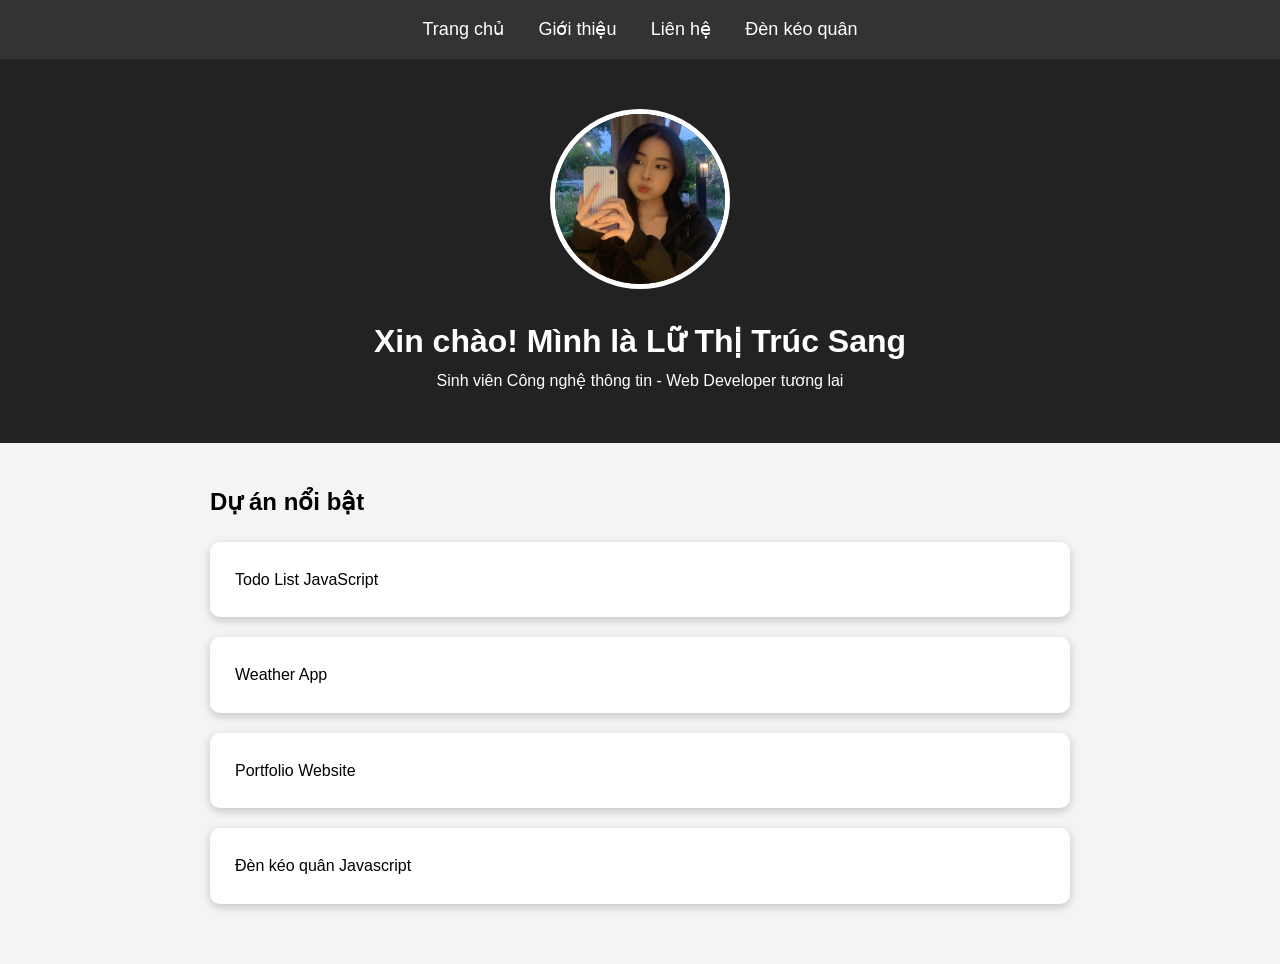
<file: index.html>
<!DOCTYPE html>
<html lang="vi">

<head>

    <meta charset="UTF-8">

    <meta name="viewport" content="width=device-width, initial-scale=1.0">

    <title>Lữ Thị Trúc Sang - Portfolio</title>

    <link rel="stylesheet" href="css/style.css">

</head>


<body>


    <nav>

        <a href="index.html">Trang chủ</a>

        <a href="about.html">Giới thiệu</a>

        <a href="contact.html">Liên hệ</a>

        <a href="denkeoquan.html">Đèn kéo quân</a>

    </nav>



    <header>

        <img src="images/avatar.jpg" class="avatar">


        <h1>
            Xin chào! Mình là Lữ Thị Trúc Sang
        </h1>


        <p>
            Sinh viên Công nghệ thông tin - Web Developer tương lai
        </p>


    </header>




    <section>


        <h2>Dự án nổi bật</h2>


        <div class="project">
            Todo List JavaScript
        </div>


        <div class="project">
            Weather App
        </div>


        <div class="project">
            Portfolio Website
        </div>


        <div class="project">
            Đèn kéo quân Javascript
        </div>



    </section>



    <script src="js/script.js"></script>


</body>

</html>
</file>
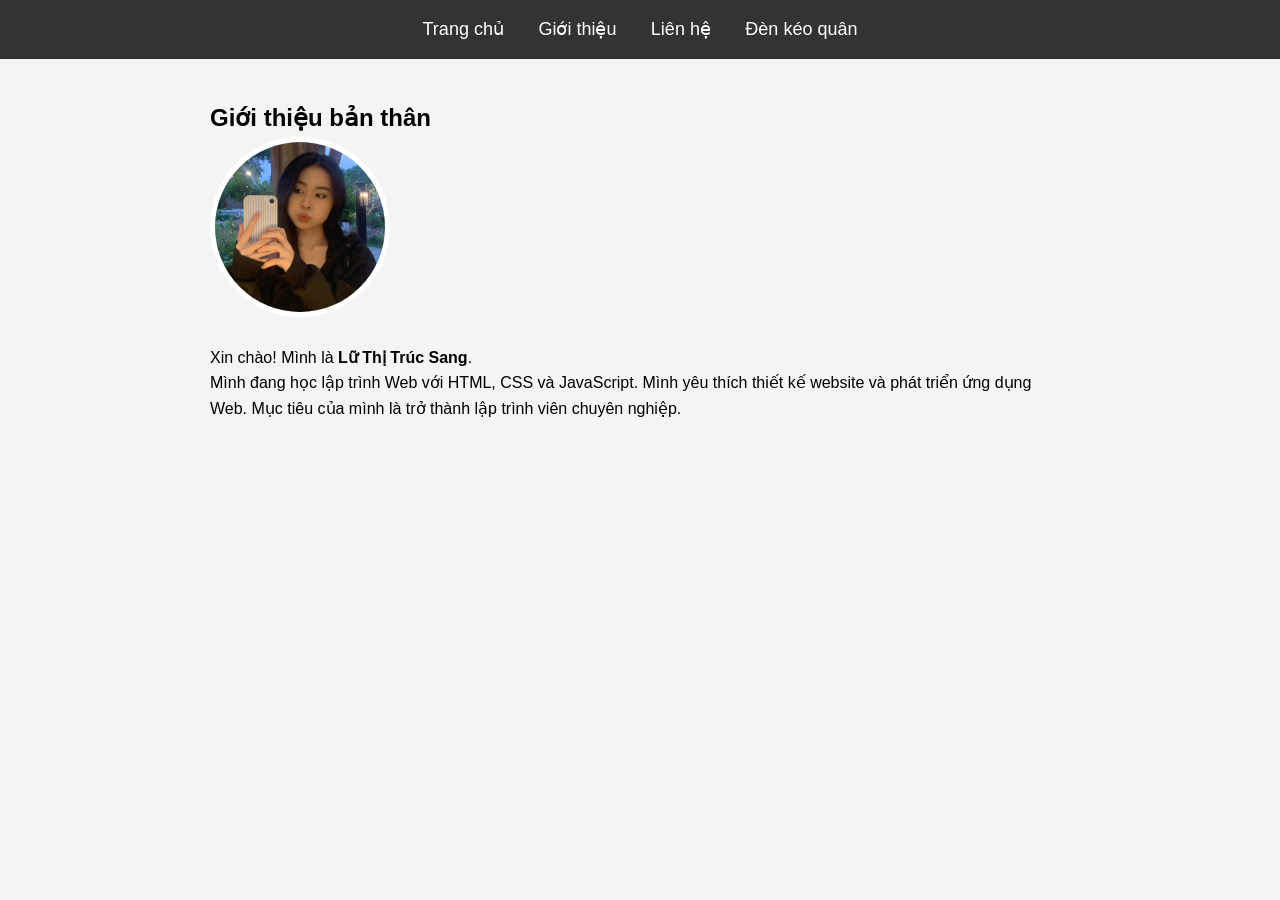
<file: about.html>
<!DOCTYPE html>
<html lang="vi">


<head>

    <meta charset="UTF-8">

    <meta name="viewport" content="width=device-width, initial-scale=1.0">


    <title>Giới thiệu</title>


    <link rel="stylesheet" href="css/style.css">

</head>



<body>


    <nav>

        <a href="index.html">Trang chủ</a>

        <a href="about.html">Giới thiệu</a>

        <a href="contact.html">Liên hệ</a>

        <a href="denkeoquan.html">Đèn kéo quân</a>

    </nav>




    <section>


        <h1>Giới thiệu bản thân</h1>


        <img src="images/avatar.jpg" class="avatar">



        <p>
            Xin chào! Mình là <b>Lữ Thị Trúc Sang</b>.
        </p>


        <p>
            Mình đang học lập trình Web với HTML, CSS và JavaScript.
            Mình yêu thích thiết kế website và phát triển ứng dụng Web.
            Mục tiêu của mình là trở thành lập trình viên chuyên nghiệp.
        </p>



    </section>




    <script src="js/script.js"></script>


</body>


</html>
</file>
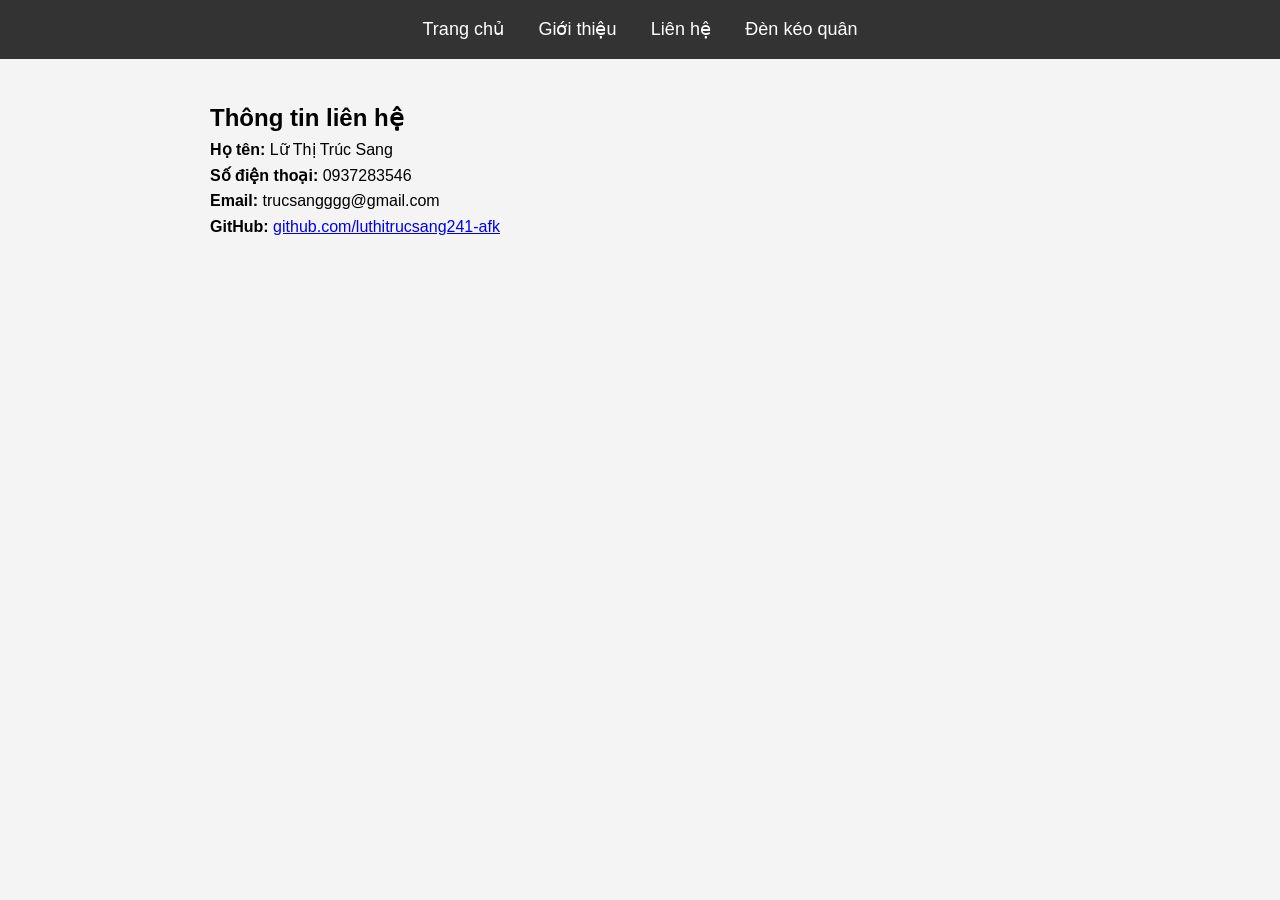
<file: contact.html>
<!DOCTYPE html>
<html lang="vi">


<head>

    <meta charset="UTF-8">

    <meta name="viewport" content="width=device-width, initial-scale=1.0">


    <title>Liên hệ</title>


    <link rel="stylesheet" href="css/style.css">

</head>



<body>


    <nav>

        <a href="index.html">Trang chủ</a>

        <a href="about.html">Giới thiệu</a>

        <a href="contact.html">Liên hệ</a>

        <a href="denkeoquan.html">Đèn kéo quân</a>

    </nav>




    <section>


        <h1>Thông tin liên hệ</h1>



        <p>
            <strong>Họ tên:</strong> Lữ Thị Trúc Sang
        </p>


        <p>
            <strong>Số điện thoại:</strong> 0937283546
        </p>


        <p>
            <strong>Email:</strong> trucsangggg@gmail.com
        </p>



        <p>

            <strong>GitHub:</strong>

            <a href="https://github.com/luthitrucsang241-afk" target="_blank">

                github.com/luthitrucsang241-afk

            </a>

        </p>



    </section>




    <script src="js/script.js"></script>


</body>


</html>
</file>
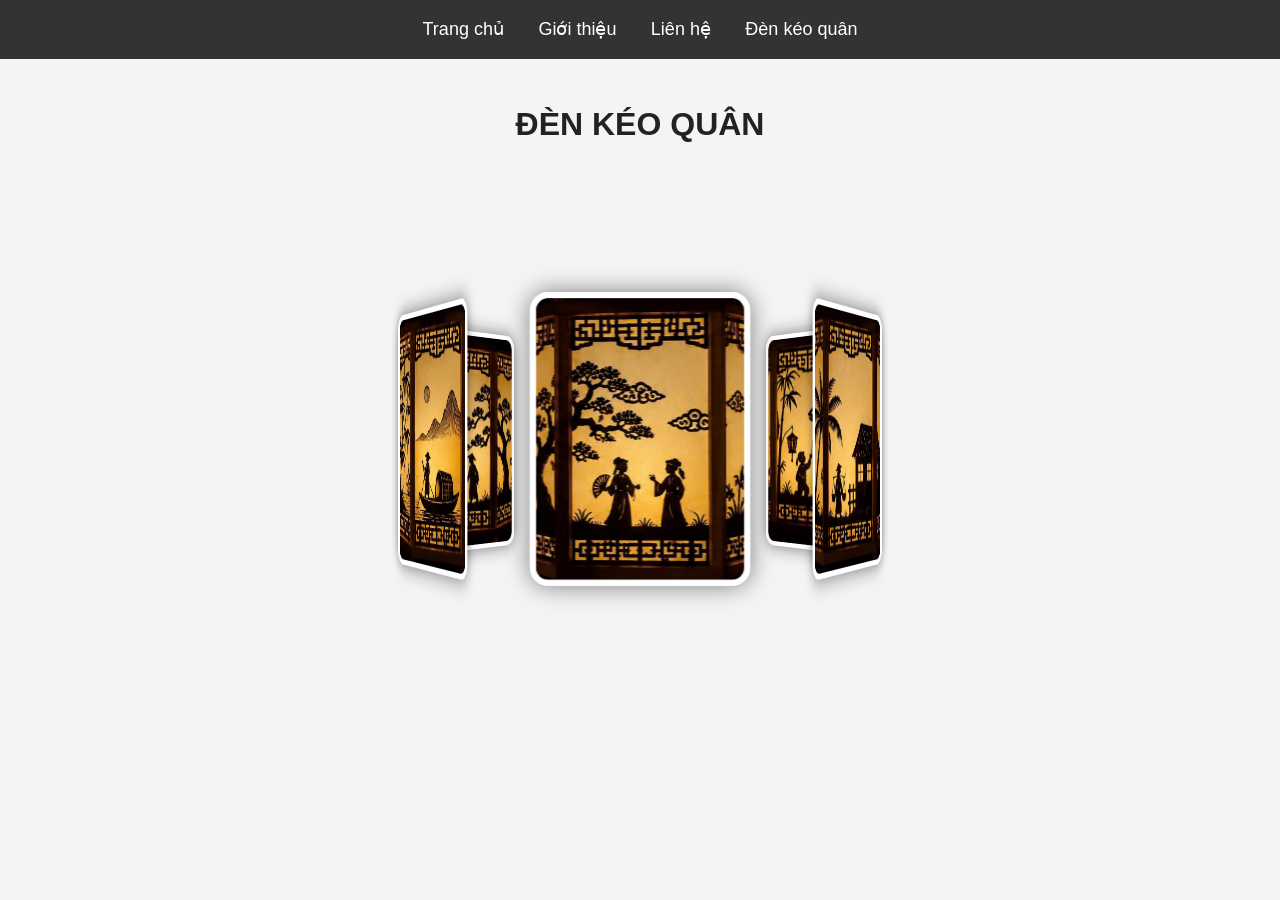
<file: denkeoquan.html>
<!DOCTYPE html>
<html lang="vi">

<head>

    <meta charset="UTF-8">

    <meta name="viewport" content="width=device-width, initial-scale=1.0">

    <title>Đèn kéo quân - Lữ Thị Trúc Sang</title>

    <link rel="stylesheet" href="css/style.css">

</head>


<body>


    <nav>

        <a href="index.html">Trang chủ</a>

        <a href="about.html">Giới thiệu</a>

        <a href="contact.html">Liên hệ</a>

        <a href="denkeoquan.html">Đèn kéo quân</a>

    </nav>



    <h1 class="title">
        ĐÈN KÉO QUÂN
    </h1>



    <div class="scene">


        <div class="lantern" id="lantern">


            <div class="face">
                <img src="images/1.jpg" alt="Ảnh 1">
            </div>


            <div class="face">
                <img src="images/2.jpg" alt="Ảnh 2">
            </div>


            <div class="face">
                <img src="images/3.jpg" alt="Ảnh 3">
            </div>


            <div class="face">
                <img src="images/4.jpg" alt="Ảnh 4">
            </div>


            <div class="face">
                <img src="images/5.jpg" alt="Ảnh 5">
            </div>


            <div class="face">
                <img src="images/6.jpg" alt="Ảnh 6">
            </div>



        </div>


    </div>




    <script src="js/denkeoquan.js"></script>


</body>

</html>
</file>
<file: css/style.css>
* {

    margin: 0;

    padding: 0;

    box-sizing: border-box;

}



body {

    font-family: "Segoe UI", Arial, sans-serif;

    background: #f4f4f4;

    line-height: 1.6;

}



/* MENU */

nav {

    background: #333;

    padding: 15px;

    text-align: center;

}



nav a {

    color: white;

    text-decoration: none;

    margin: 0 15px;

    font-size: 18px;

}



nav a:hover {

    color: #ffcc00;

}



/* TRANG CHỦ */


header {

    background: #222;

    color: white;

    text-align: center;

    padding: 50px 20px;

}



.avatar {

    width: 180px;

    height: 180px;

    object-fit: cover;

    border-radius: 50%;

    border: 5px solid white;

    margin-bottom: 20px;

}



/* NỘI DUNG */


section {

    width: 80%;

    max-width: 900px;

    margin: auto;

    padding: 40px 20px;

}



.project {

    background: white;

    padding: 25px;

    margin: 20px 0;

    border-radius: 10px;

    box-shadow: 0 3px 10px rgba(0, 0, 0, 0.2);

}





/* ĐÈN KÉO QUÂN */


.title {

    text-align: center;

    margin-top: 40px;

    color: #222;

}



.scene {

    width: 450px;

    height: 450px;

    margin: 70px auto;

    perspective: 1200px;

}



.lantern {

    width: 100%;

    height: 100%;

    position: relative;

    transform-style: preserve-3d;

    animation: quay 12s linear infinite;

}



.face {

    position: absolute;

    width: 180px;

    height: 240px;

    left: 135px;

    top: 100px;

}



.face img {

    width: 100%;

    height: 100%;

    object-fit: cover;

    border-radius: 15px;

    border: 5px solid white;

    box-shadow: 0 0 20px rgba(0, 0, 0, 0.5);

}



/* 6 MẶT */

.face:nth-child(1) {

    transform: rotateY(0deg) translateZ(220px);

}


.face:nth-child(2) {

    transform: rotateY(60deg) translateZ(220px);

}


.face:nth-child(3) {

    transform: rotateY(120deg) translateZ(220px);

}


.face:nth-child(4) {

    transform: rotateY(180deg) translateZ(220px);

}


.face:nth-child(5) {

    transform: rotateY(240deg) translateZ(220px);

}


.face:nth-child(6) {

    transform: rotateY(300deg) translateZ(220px);

}




@keyframes quay {


    from {

        transform: rotateY(0deg);

    }


    to {

        transform: rotateY(360deg);

    }


}




@media(max-width:700px) {


    .scene {

        width: 300px;

        height: 300px;

    }



    .face {

        width: 120px;

        height: 170px;

        left: 90px;

        top: 70px;

    }


}
</file>
